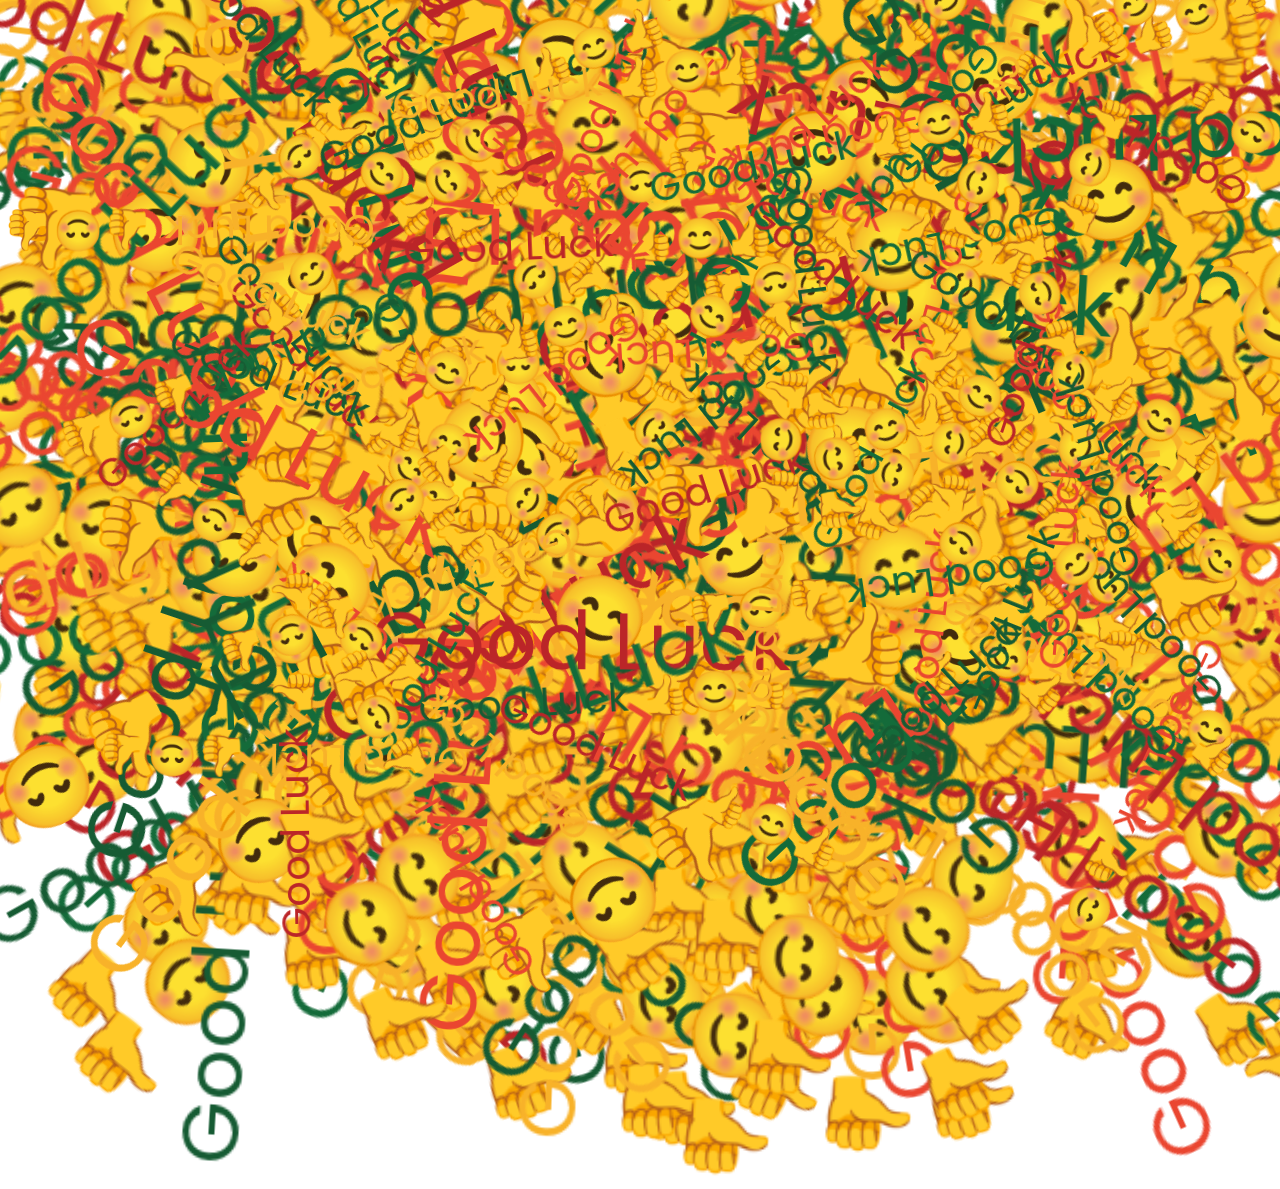
<file: index.html>
<!DOCTYPE html>
<html lang="en">
<head>
    <meta charset="UTF-8">
    <meta name="viewport" content="width=device-width, initial-scale=1.0">
    <title>Good Luck</title>
    <link rel="stylesheet" href="style.css">
    <link href="https://fonts.googleapis.com/css2?family=Poppins:wght@400;600&display=swap" rel="stylesheet">
</head>
<body>
    <div id="gameContainer"></div>
    <div id="gameOverContainer" style="display: none;">
        <div id="gameOverMessage"></div>
        <button id="restartButton">Restart</button>
    </div>
    <script src="script.js"></script>
</body>
</html>
</file>
<file: style.css>
body, html {
    height: 100%;
    margin: 0 !important;
    padding: 0 !important;
    font-family: 'Poppins', sans-serif;

}

#gameContainer {
    position: relative;
    width: 90vw;
    height: 90vh;
    max-width: 90%;
    max-height: 90%;
    z-index: 2; /* Higher z-index for the game container */
    /* border: 5px solid red; */
    margin-left: 5%;
}

.square {
    position: absolute;
    width: 50px;
    height: 50px;
    display: flex;
    justify-content: center;
    align-items: center;
    color: white;
    font-size: 50px;
    cursor: pointer;
    z-index: 3; /* Highest z-index for squares */
    border: 3px solid black !important;
    opacity: 90%;
}

.good-luck {
    position: absolute;
    font-size: 40px;
    opacity: 1;
    transition: transform 2s;
    will-change: transform;
    z-index: 1; /* Lower z-index for the texts */
}

@media screen and (max-width: 600px) {
    .square {
        width: 35px;
        height: 35px;
        font-size: 22px;
    }
}


#gameOverContainer {
    position: absolute;
    top: 50%;
    left: 50%;
    transform: translate(-50%, -50%);
    text-align: center;
    z-index: 4;
}

#gameOverMessage {
    font-size: 36px;
    margin-bottom: 20px;
    font-weight: bold;
    text-shadow: 
        -2px -2px 0 #000,  
         2px -2px 0 #000,
        -2px  2px 0 #000,
         2px  2px 0 #000; /* Black text shadows around the text */
}

#restartButton {
    font-size: 20px;
    padding: 10px 20px;
    cursor: pointer;
    border: 2px solid black;
    background-color: #3e3e3e;
    color: aliceblue;
    border-radius: 10px;
}
</file>
